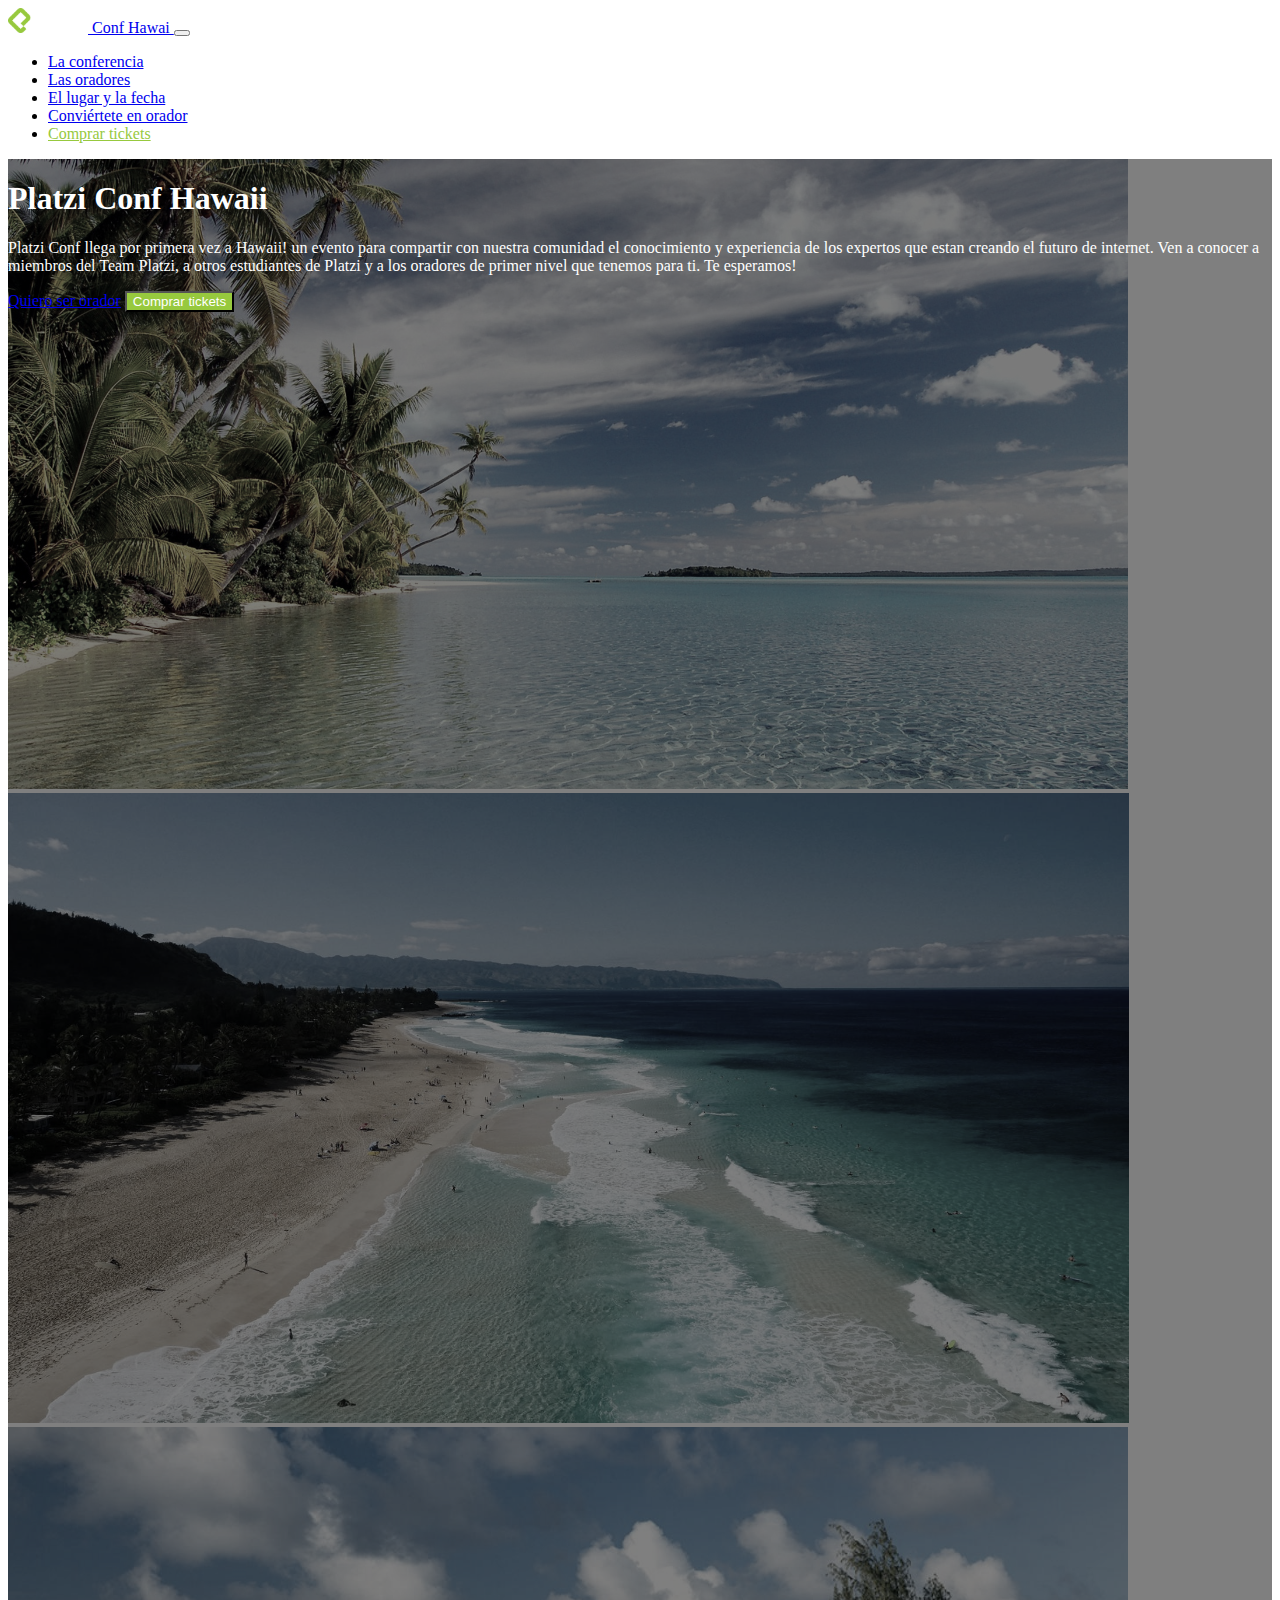
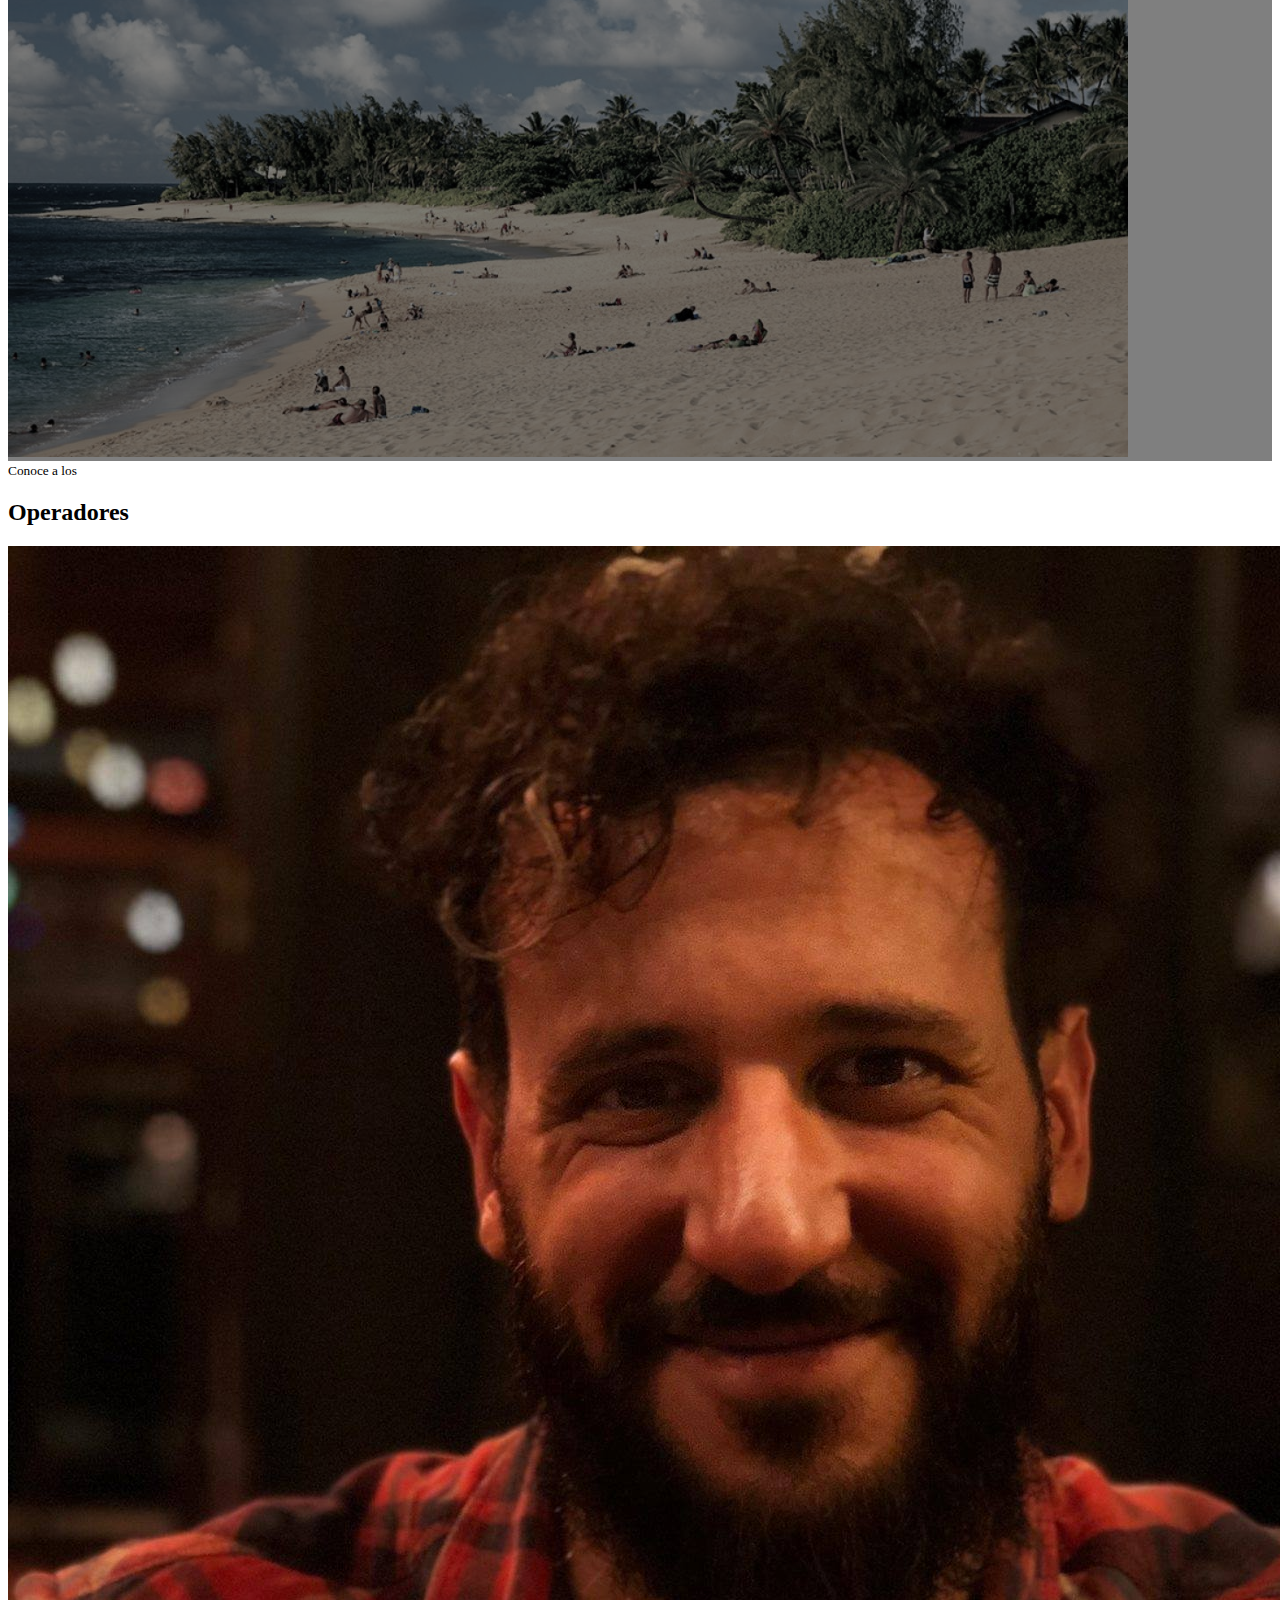
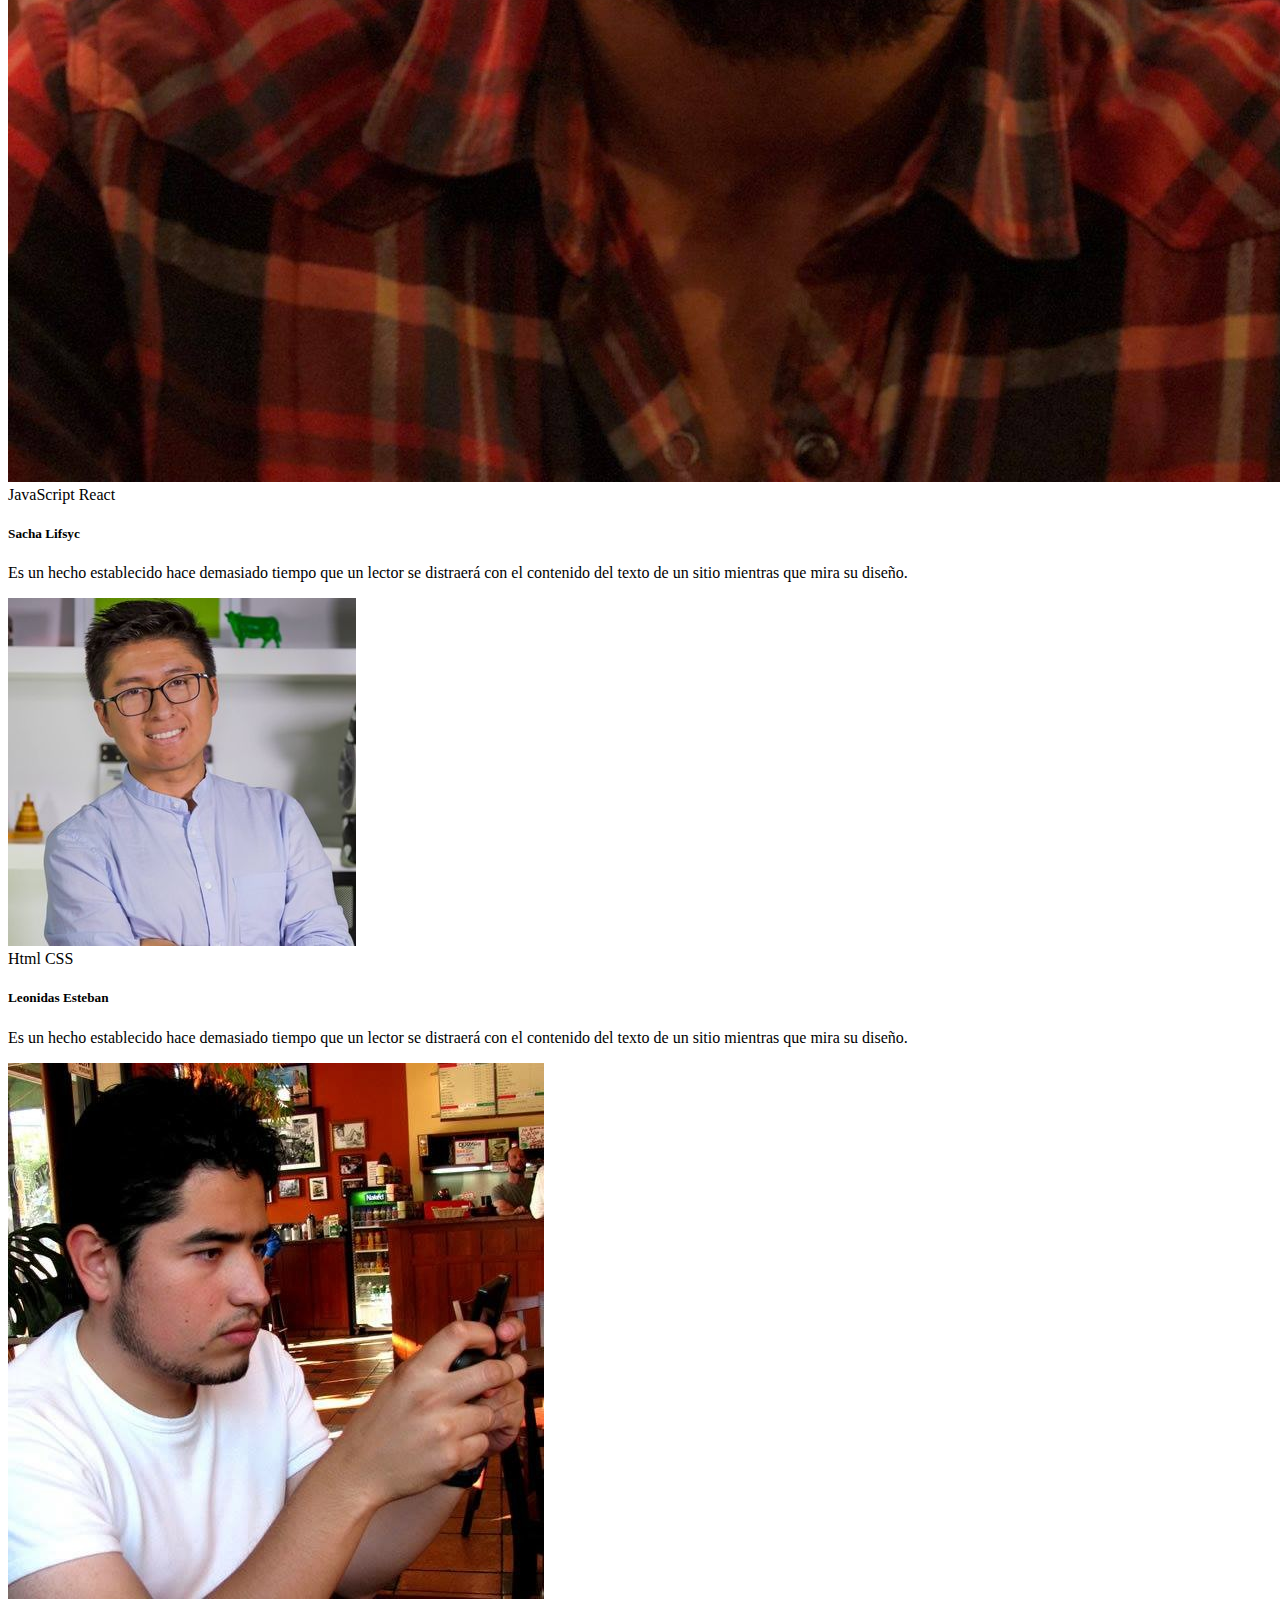
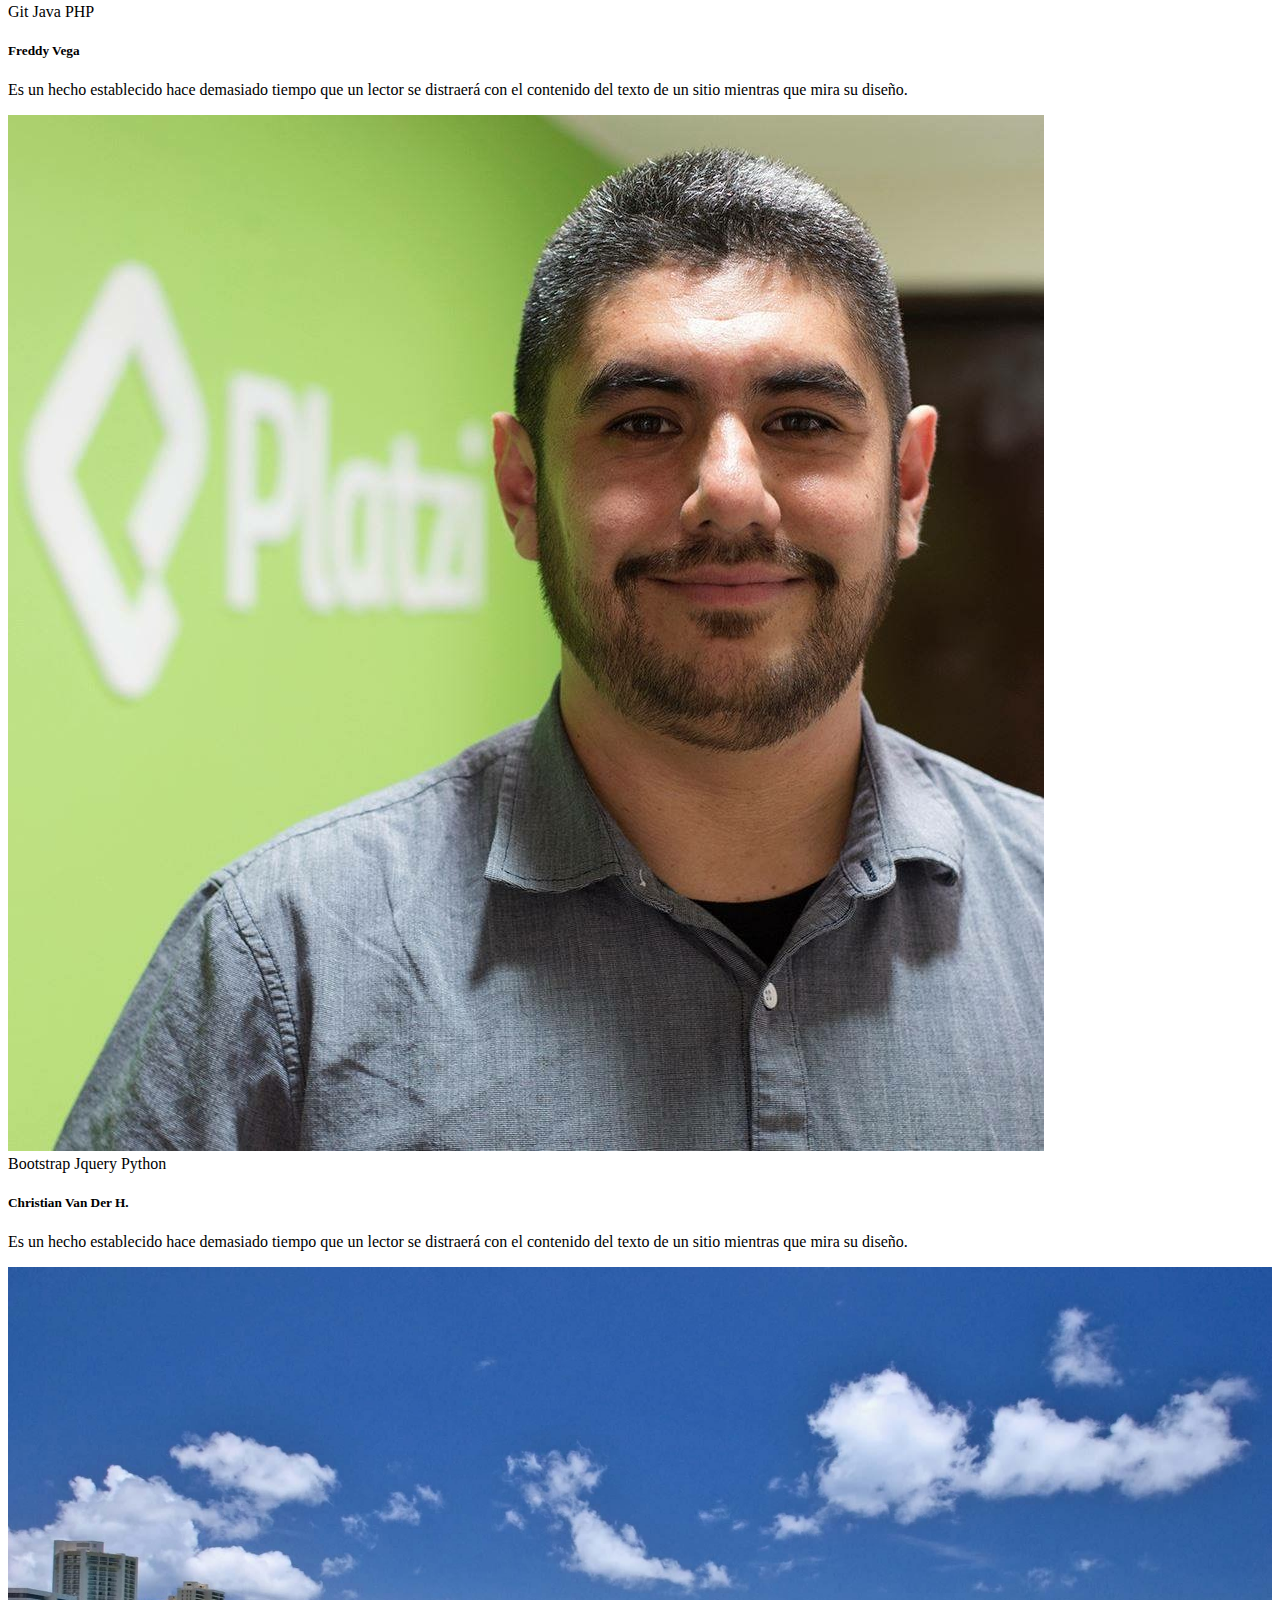
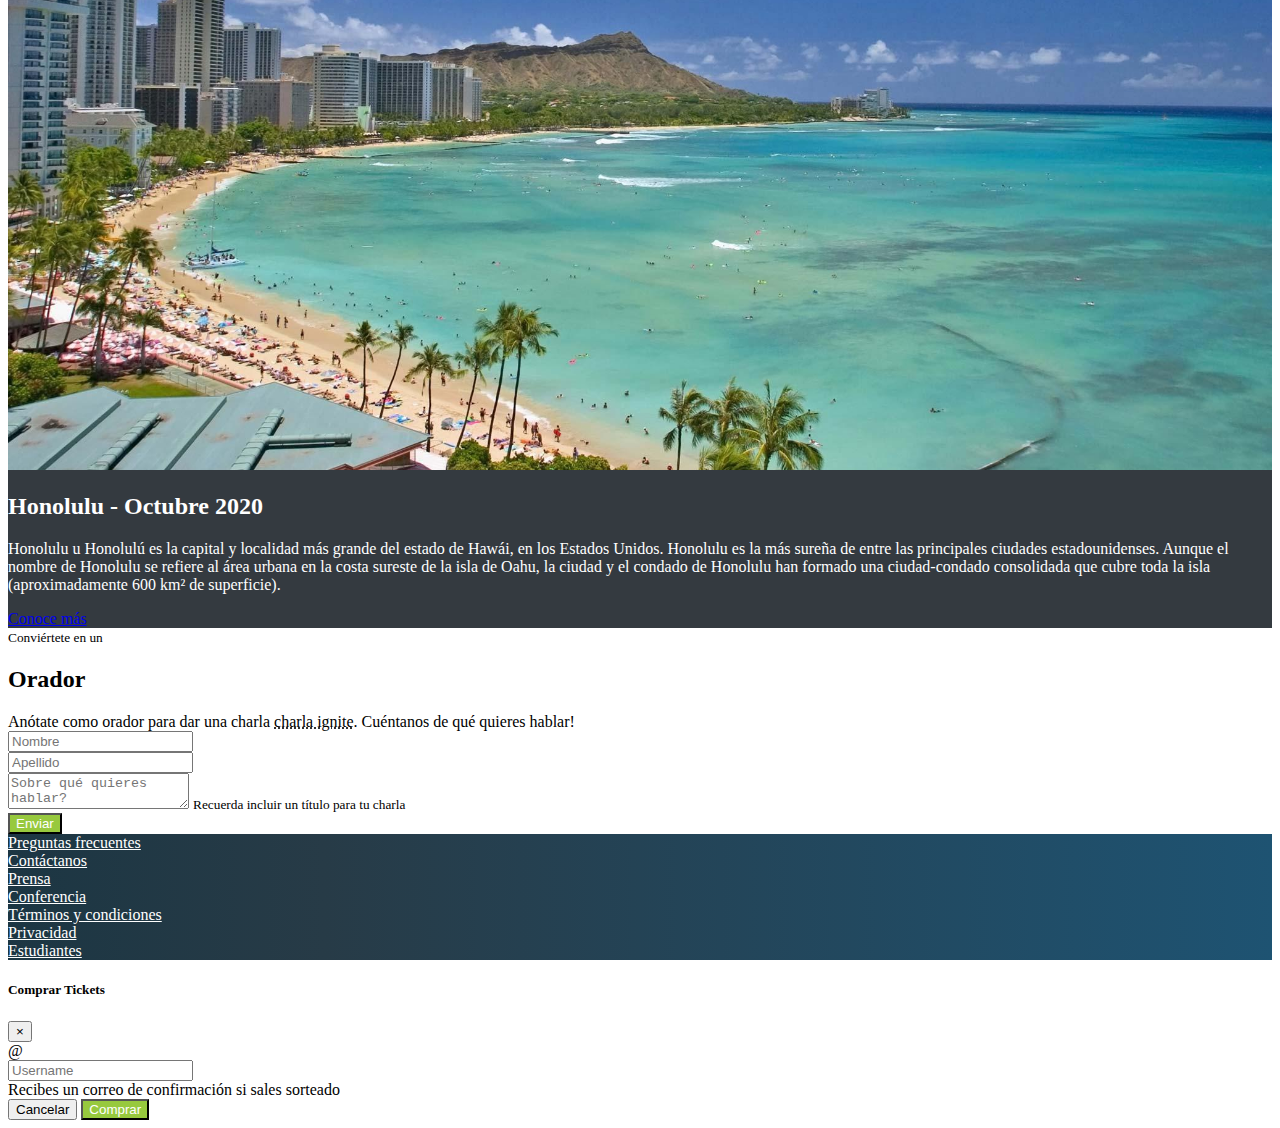
<file: index.html>
<!doctype html>
<html lang="en">
  <head>
    <!-- Required meta tags -->
    <meta charset="utf-8">
    <meta name="viewport" content="width=device-width, initial-scale=1, shrink-to-fit=no">

    <!-- Bootstrap CSS -->
    <link rel="stylesheet" href="https://cdn.jsdelivr.net/npm/bootstrap@4.5.3/dist/css/bootstrap.min.css" integrity="sha384-TX8t27EcRE3e/ihU7zmQxVncDAy5uIKz4rEkgIXeMed4M0jlfIDPvg6uqKI2xXr2" crossorigin="anonymous">
    <link rel="stylesheet" href="index.css">

    <title>PlatziConf Hawai</title>
  </head>
  <body data-spy="scroll" data-target="#navbar" data-offset="57">
    <!--Header -->
    <nav id="header" class="navbar navbar-expand-lg navbar-dark bg-dark sticky-top">
      <div class="container">
        <a class="navbar-brand" href="#">
          <img src="assets/images/platzi-logo.png" alt="Platzi logo">
          Conf Hawai
        </a>
        <button class="navbar-toggler" type="button" data-toggle="collapse" data-target="#navbarSupportedContent" aria-controls="navbarSupportedContent" aria-expanded="false" aria-label="Toggle navigation">
          <span class="navbar-toggler-icon"></span>
        </button>

        <div class="collapse navbar-collapse" id="navbar">
          <ul class="navbar-nav ml-auto">
            <li class="nav-item">
              <a class="nav-link" href="#main">La conferencia</a>
            </li>
            <li class="nav-item">
              <a class="nav-link" href="#speakers">Las oradores</a>
            </li>
            <li class="nav-item">
              <a class="nav-link" href="#place-time">El lugar y la fecha</a>
            </li>
            <li class="nav-item">
              <a class="nav-link" href="#conviertete-en-orador">Conviértete en orador</a>
            </li>
            <li class="nav-item">
              <a class="nav-link text-platzi" href="#" data-toggle="modal" data-target="#modalCompra">Comprar tickets</a>
            </li>
          </ul>
        </div>
      </div>
    </nav>
    <!--/Header -->
    <!--Main -->
    <section id="main">
      <div id="carousel" class="carousel slide" data-ride="carousel" data-pause="false">
        <div class="carousel-inner">
          <div class="carousel-item active">
            <img class="d-block w-100" src="assets/images/hawaii.jpg" alt="Hawaii 1">
          </div>
          <div class="carousel-item">
            <img class="d-block w-100" src="assets/images/hawaii2.jpg" alt="Hawaii 2">
          </div>
          <div class="carousel-item">
            <img class="d-block w-100" src="assets/images/hawaii3.jpeg" alt="Hawaii 3">
          </div>
          <div class="overlay">
            <div class="container">
              <div class="row align-center">
                <div class="col-md-6 offset-md-6 text-center text-md-right">
                  <h1>Platzi Conf Hawaii</h1>
                  <p class="d-none d-md-block">Platzi Conf llega por primera vez a Hawaii! un evento para
                  compartir con nuestra comunidad el conocimiento y experiencia
                  de los expertos que estan creando el futuro de internet.
                  Ven a conocer a miembros del Team Platzi, a otros
                  estudiantes de Platzi y a los oradores de primer nivel
                  que tenemos para ti. Te esperamos!</p>
                  <a href="#" class="btn btn-outline-light">Quiero ser orador</a>
                  <button type="button" class="btn btn-platzi" name="button" data-toggle="modal" data-target="#modalCompra">Comprar tickets</button>
                </div>
              </div>
            </div>
          </div>
        </div>
      </div>
    </section>
    <!--/Main -->
    <!--Speakers -->
    <section id="speakers" class="mt-4">
      <div class="container">
        <div class="row">
          <div class="col text-center text-uppercase">
            <small>Conoce a los</small>
            <h2>Operadores</h2>
          </div>
        </div>
        <div class="row">
          <div class="col-md-6 mb-4 col-sm-12 col-lg-4">
            <div class="card">
              <img class="card-img-top" src="assets/speakers/sacha.jpg" alt="Card image cap">
              <div class="card-body">
                <div class="badges mb-2">
                  <span class="badge badge-warning">JavaScript</span>
                  <span class="badge badge-info">React</span>
                </div>
                <h5 class="card-title">Sacha Lifsyc</h5>
                <p class="card-text">Es un hecho establecido hace demasiado tiempo que un lector se distraerá con el contenido del texto de un sitio mientras que mira su diseño.</p>
              </div>
            </div>
          </div>
          <div class="col-md-6 mb-4 col-sm-12 col-lg-4">
            <div class="card">
              <img class="card-img-top" src="assets/speakers/leonidas2.jpeg" alt="Card image cap">
              <div class="card-body">
                <div class="badges mb-2">
                  <span class="badge badge-success">Html</span>
                  <span class="badge badge-danger">CSS</span>
                </div>
                <h5 class="card-title">Leonidas Esteban</h5>
                <p class="card-text">Es un hecho establecido hace demasiado tiempo que un lector se distraerá con el contenido del texto de un sitio mientras que mira su diseño.</p>
              </div>
            </div>
          </div>
          <div class="col-md-6 mb-4 col-sm-12 col-lg-4">
            <div class="card">
              <img class="card-img-top" src="assets/speakers/freddy.jpeg" alt="Card image cap">
              <div class="card-body">
                <div class="badges mb-2">
                  <span class="badge badge-light">Git</span>
                  <span class="badge badge-info">Java</span>
                  <span class="badge badge-dark">PHP</span>
                </div>
                <h5 class="card-title">Freddy Vega</h5>
                <p class="card-text">Es un hecho establecido hace demasiado tiempo que un lector se distraerá con el contenido del texto de un sitio mientras que mira su diseño.</p>
              </div>
            </div>
          </div>
          <div class="col-md-6 mb-4 col-sm-12 col-lg-4">
            <div class="card">
              <img class="card-img-top" src="assets/speakers/cvander.jpeg" alt="Card image cap">
              <div class="card-body">
                <div class="card-body">
                  <div class="badges mb-2">
                    <span class="badge badge-success">Bootstrap</span>
                    <span class="badge badge-warning">Jquery</span>
                    <span class="badge badge-danger">Python</span>
                  </div>
                <h5 class="card-title">Christian Van Der H.</h5>
                <p class="card-text">Es un hecho establecido hace demasiado tiempo que un lector se distraerá con el contenido del texto de un sitio mientras que mira su diseño.</p>
              </div>
            </div>
          </div>
        </div>
      </div>
    </section>
   <!--/Speakers -->
   <!--Lugar y fecha -->
      <section id="place-time">
        <div class="container-fluid">
          <div class="row">
            <div class="col-12 col-lg-6 pl-0 pr-0">
              <img src="assets/images/honolulu.jpg" alt="Honolulu" />
            </div>
            <div class="col-12 col-lg-6 pt-2 pb-4">
                <h2>Honolulu - Octubre 2020</h2>
                <p>Honolulu u Honolulú es la capital y localidad más grande del estado de Hawái, en los Estados Unidos.​ Honolulu es la más sureña de entre las principales ciudades estadounidenses. Aunque el nombre de Honolulu se refiere al área urbana en la costa sureste de la isla de Oahu, la ciudad y el condado de Honolulu han formado una ciudad-condado consolidada que cubre toda la isla (aproximadamente 600 km² de superficie).</p>
                <a class="btn btn-outline-light" href="https://es.wikipedia.org/wiki/Honolulu">Conoce más</a>
            </div>
          </div>
        </div>
      </section>
   <!--/Lugar y fecha -->
    <!--Conviértete en orador -->
    <section id="conviertete-en-orador" class="pt-2 pb-2">
      <div class="container">
        <div class="row">
          <div class="col text-uppercase text-center">
            <small>Conviértete en un</small>
            <h2>Orador</h2>
          </div>
        </div>
        <div class="row">
          <div class="col text-center">
            Anótate como orador para dar una charla <abbr data-toggle="tooltip" title="Charlas de 5 minutos" >charla ignite</abbr>.
            Cuéntanos de qué quieres hablar!
          </div>
        </div>
        <div class="row">
            <div class="col col-md-10 offset-md-1 col-lg-8 offset-lg-2 pt-2">
              <form>
                <div class="form-row">
                  <div class="form-group col-12 col-md-6">
                    <input type="text" class="form-control" placeholder="Nombre">
                  </div>
                  <div class="form-group col-12 col-md-6">
                    <input type="text" class="form-control" placeholder="Apellido">
                  </div>
                </div>
                <div class="form-row">
                  <div class="form-group col">
                    <textarea name="text" class="form-control form-control-lg"  placeholder="Sobre qué quieres hablar?"></textarea>
                    <small class="form-text text-muted">
                      Recuerda incluir un título para tu charla
                   </small>
                  </div>
                </div>
                <div class="form-row">
                  <div class="col">
                    <button type="button" class="btn btn-platzi btn-block">Enviar</button>
                  </div>
                </div>
              </form>
            </div>
        </div>
      </div>
    </section>
    <!--/Conviértete en orador-->
    <!--Footer -->
    <footer id="footer" class="pb-4 pt-4">
      <div class="container">
        <div class="row text-center">
          <div class="col-12 col-lg">
            <a href="#">Preguntas frecuentes</a>
          </div>
          <div class="col-12 col-lg">
            <a href="#">Contáctanos</a>
          </div>
          <div class="col-12 col-lg">
            <a href="#">Prensa</a>
          </div>
          <div class="col-12 col-lg">
            <a href="#">Conferencia</a>
          </div>
          <div class="col-12 col-lg">
            <a href="#">Términos y condiciones</a>
          </div>
          <div class="col-12 col-lg">
            <a href="#">Privacidad</a>
          </div>
          <div class="col-12 col-lg">
            <a href="#">Estudiantes</a>
          </div>
        </div>
      </div>
    </footer>
    <!--/Footer -->
    <!-- Modal -->
    <div class="modal fade" id="modalCompra" tabindex="-1" aria-labelledby="exampleModalLabel" aria-hidden="true">
      <div class="modal-dialog modal-dialog-centered" role="document">
        <div class="modal-content">
          <div class="modal-header">
            <h5 class="modal-title" id="exampleModalLabel">Comprar Tickets</h5>
            <button type="button" class="close" data-dismiss="modal" aria-label="Close">
              <span aria-hidden="true">&times;</span>
            </button>
          </div>
          <div class="modal-body">
            <form class="" action="" method="post">
              <div class="form-row">
                <div class="form-group col">
                  <div class="input-group mb-3">
                    <div class="input-group-prepend">
                      <span class="input-group-text" id="basic-addon1">@</span>
                    </div>
                    <input type="text" class="form-control" placeholder="Username" aria-label="Username" aria-describedby="basic-addon1">
                  </div>
                </div>
              </div>
            </form>
            <div class="alert alert-warning" role="alert">
              Recibes un correo de confirmación si sales sorteado
            </div>
          </div>
          <div class="modal-footer">
            <button type="button" class="btn btn-secondary" data-dismiss="modal">Cancelar</button>
            <button type="button" class="btn btn-platzi">Comprar</button>
          </div>
        </div>
      </div>
    </div>
    <!-- /Modal -->


    <!-- Optional JavaScript; choose one of the two! -->

    <!-- Option 1: jQuery and Bootstrap Bundle (includes Popper)-->
    <script src="https://code.jquery.com/jquery-3.5.1.slim.min.js" integrity="sha384-DfXdz2htPH0lsSSs5nCTpuj/zy4C+OGpamoFVy38MVBnE+IbbVYUew+OrCXaRkfj" crossorigin="anonymous"></script>
    <script src="https://cdn.jsdelivr.net/npm/bootstrap@4.5.3/dist/js/bootstrap.bundle.min.js" integrity="sha384-ho+j7jyWK8fNQe+A12Hb8AhRq26LrZ/JpcUGGOn+Y7RsweNrtN/tE3MoK7ZeZDyx" crossorigin="anonymous"></script>
        <script src="index.js"></script>

    <!-- Option 2: jQuery, Popper.js, and Bootstrap JS
    <script src="https://code.jquery.com/jquery-3.5.1.slim.min.js" integrity="sha384-DfXdz2htPH0lsSSs5nCTpuj/zy4C+OGpamoFVy38MVBnE+IbbVYUew+OrCXaRkfj" crossorigin="anonymous"></script>
    <script src="https://cdn.jsdelivr.net/npm/popper.js@1.16.1/dist/umd/popper.min.js" integrity="sha384-9/reFTGAW83EW2RDu2S0VKaIzap3H66lZH81PoYlFhbGU+6BZp6G7niu735Sk7lN" crossorigin="anonymous"></script>
    <script src="https://cdn.jsdelivr.net/npm/bootstrap@4.5.3/dist/js/bootstrap.min.js" integrity="sha384-w1Q4orYjBQndcko6MimVbzY0tgp4pWB4lZ7lr30WKz0vr/aWKhXdBNmNb5D92v7s" crossorigin="anonymous"></script>
    -->
  </body>
</html>
</file>
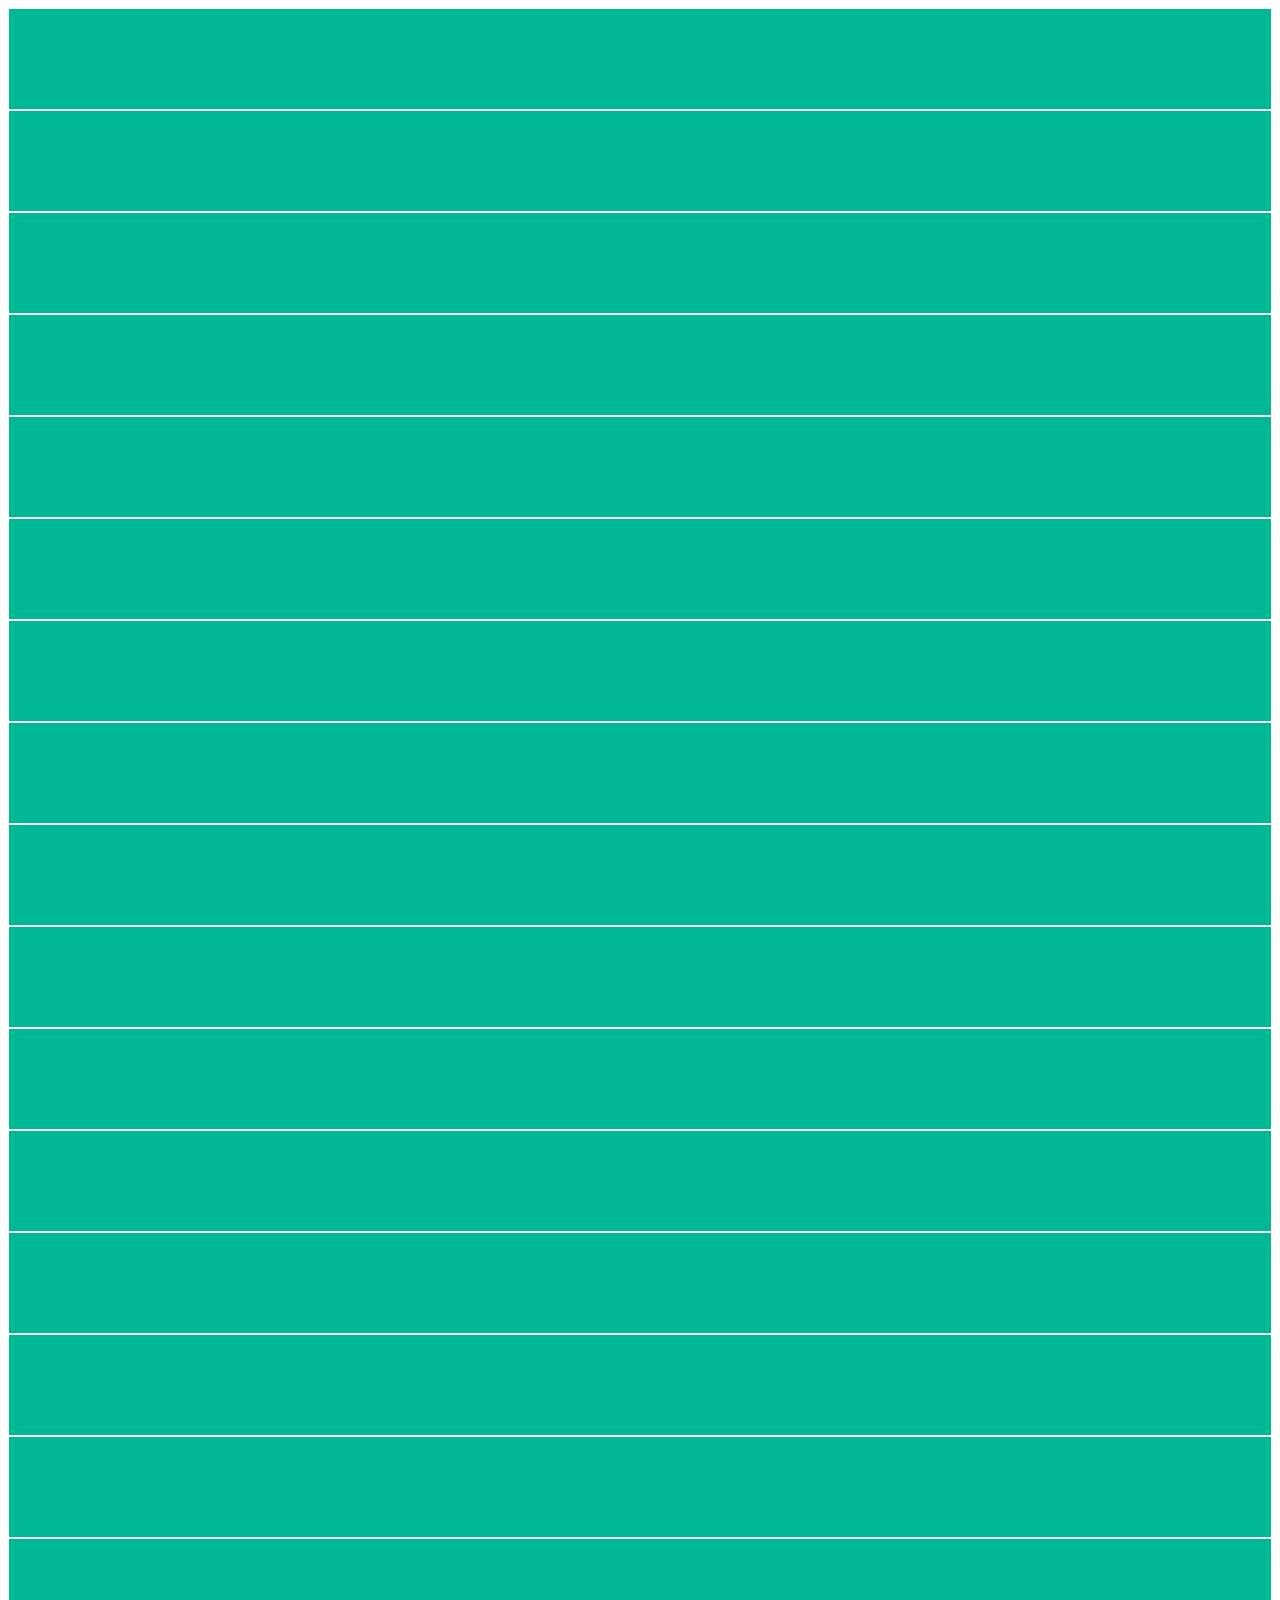
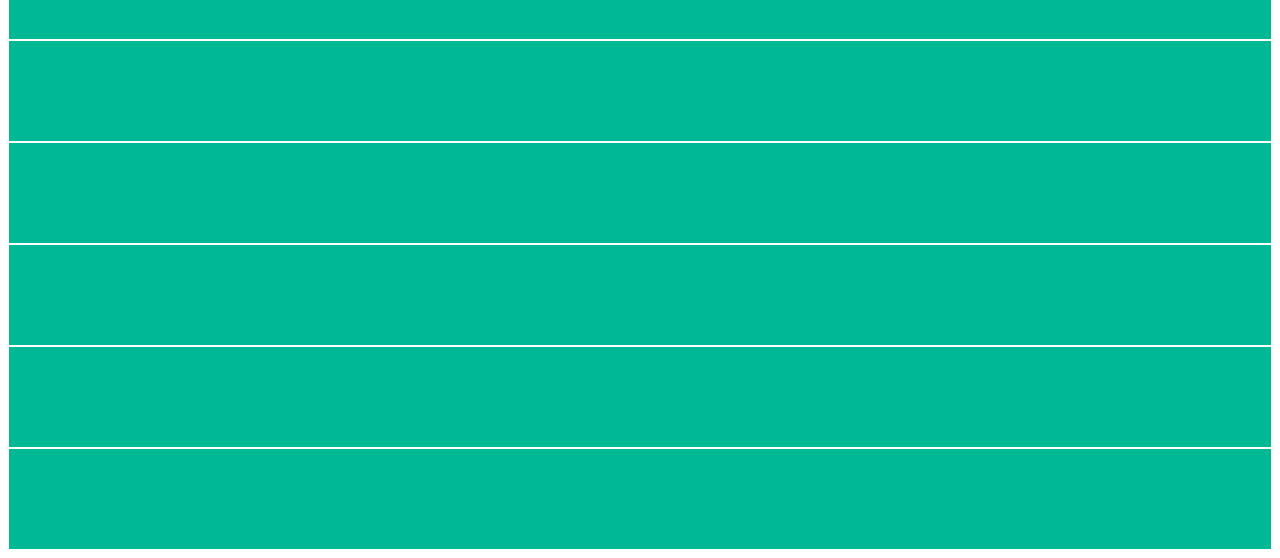
<file: desafio-1.html>
<!doctype html>
<html lang="en">
  <head>
    <!-- Required meta tags -->
    <meta charset="utf-8">
    <meta name="viewport" content="width=device-width, initial-scale=1, shrink-to-fit=no">

    <!-- Bootstrap CSS -->
    <link rel="stylesheet" href="https://cdn.jsdelivr.net/npm/bootstrap@4.5.3/dist/css/bootstrap.min.css" integrity="sha384-TX8t27EcRE3e/ihU7zmQxVncDAy5uIKz4rEkgIXeMed4M0jlfIDPvg6uqKI2xXr2" crossorigin="anonymous">
    <style>
      .col {
        border: 1px solid white;
        height: 100px;
      }
    </style>
    <title>Hello, world!</title>
  </head>
  <body>
    <div class="container" style="background: #00b894;">
      <div class="row">
        <div class="col">&nbsp;</div>
        <div class="col">&nbsp;</div>
        <div class="col">&nbsp;</div>
      </div>
      <div class="row">
        <div class="col">&nbsp;</div><div class="col">&nbsp;</div><div class="col">&nbsp;</div>
        <div class="col">&nbsp;</div><div class="col">&nbsp;</div><div class="col">&nbsp;</div>
        <div class="col">&nbsp;</div><div class="col">&nbsp;</div><div class="col">&nbsp;</div>
        <div class="col">&nbsp;</div>
      </div>
      <div class="row">
        <div class="col">&nbsp;</div><div class="col">&nbsp;</div>
      </div>
      <div class="row">
        <div class="col">&nbsp;</div><div class="col">&nbsp;</div><div class="col">&nbsp;</div>
        <div class="col">&nbsp;</div><div class="col">&nbsp;</div>
      </div>
      <div class="row">
        <div class="col">&nbsp;</div>
      </div>
    </div>


    <!-- Optional JavaScript; choose one of the two! -->

    <!-- Option 1: jQuery and Bootstrap Bundle (includes Popper) -->
    <script src="https://code.jquery.com/jquery-3.5.1.slim.min.js" integrity="sha384-DfXdz2htPH0lsSSs5nCTpuj/zy4C+OGpamoFVy38MVBnE+IbbVYUew+OrCXaRkfj" crossorigin="anonymous"></script>
    <script src="https://cdn.jsdelivr.net/npm/bootstrap@4.5.3/dist/js/bootstrap.bundle.min.js" integrity="sha384-ho+j7jyWK8fNQe+A12Hb8AhRq26LrZ/JpcUGGOn+Y7RsweNrtN/tE3MoK7ZeZDyx" crossorigin="anonymous"></script>

    <!-- Option 2: jQuery, Popper.js, and Bootstrap JS
    <script src="https://code.jquery.com/jquery-3.5.1.slim.min.js" integrity="sha384-DfXdz2htPH0lsSSs5nCTpuj/zy4C+OGpamoFVy38MVBnE+IbbVYUew+OrCXaRkfj" crossorigin="anonymous"></script>
    <script src="https://cdn.jsdelivr.net/npm/popper.js@1.16.1/dist/umd/popper.min.js" integrity="sha384-9/reFTGAW83EW2RDu2S0VKaIzap3H66lZH81PoYlFhbGU+6BZp6G7niu735Sk7lN" crossorigin="anonymous"></script>
    <script src="https://cdn.jsdelivr.net/npm/bootstrap@4.5.3/dist/js/bootstrap.min.js" integrity="sha384-w1Q4orYjBQndcko6MimVbzY0tgp4pWB4lZ7lr30WKz0vr/aWKhXdBNmNb5D92v7s" crossorigin="anonymous"></script>
    -->
  </body>
</html>
</file>
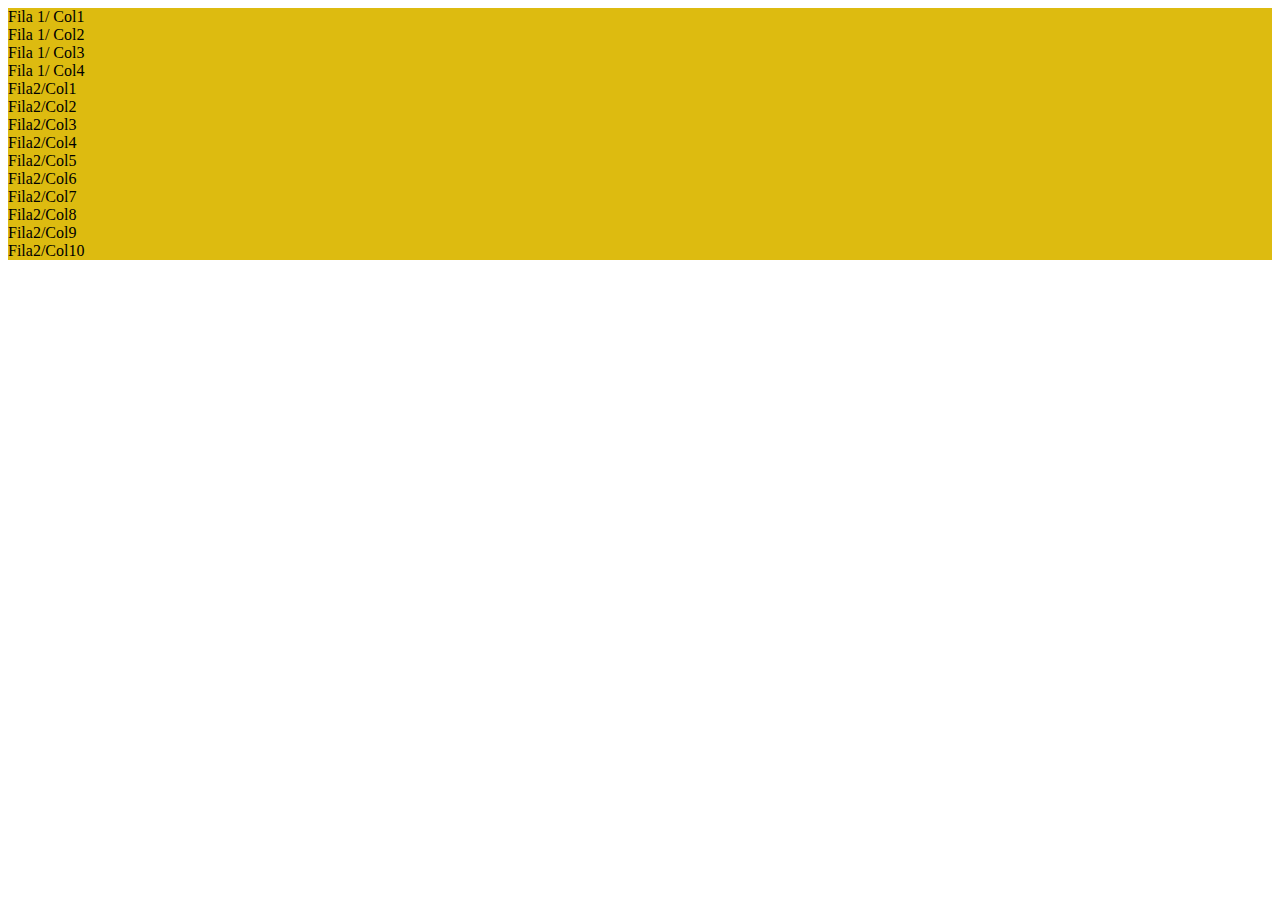
<file: desafio-2.html>
<!doctype html>
<html lang="en">
  <head>
    <!-- Required meta tags -->
    <meta charset="utf-8">
    <meta name="viewport" content="width=device-width, initial-scale=1, shrink-to-fit=no">

    <!-- Bootstrap CSS -->
    <link rel="stylesheet" href="https://cdn.jsdelivr.net/npm/bootstrap@4.5.3/dist/css/bootstrap.min.css" integrity="sha384-TX8t27EcRE3e/ihU7zmQxVncDAy5uIKz4rEkgIXeMed4M0jlfIDPvg6uqKI2xXr2" crossorigin="anonymous">
    <style>
      .col {
        border: 1px solid white;
      }
    </style>
    <title>Hello, world!</title>
  </head>
  <body>
    <div class="container" style="background: #DDbb10;">
      <div class="row">
        <div class="col-12 col-sm-9 col-md-6 col-lg-3">
          Fila 1/ Col1
        </div>
        <div class="col-12 col-sm-9 col-md-6 col-lg-3">
          Fila 1/ Col2
        </div>
        <div class="col-12 col-sm-9 col-md-6 col-lg-3">
          Fila 1/ Col3
        </div>
        <div class="col-12 col-sm-9 col-md-6 col-lg-3">
          Fila 1/ Col4
        </div>
      </div>
      <div class="row">
        <div class="col-6 col-md-3 col-lg">Fila2/Col1</div><div class="col-6 col-md-3 col-lg">Fila2/Col2</div><div class="col-6 col-md-3 col-lg">Fila2/Col3</div>
        <div class="col-6 col-md-3 col-lg">Fila2/Col4</div><div class="col-6 col-md-3 col-lg">Fila2/Col5</div><div class="col-6 col-md-3 col-lg">Fila2/Col6</div>
        <div class="col-6 col-md-3 col-lg">Fila2/Col7</div><div class="col-6 col-md-3 col-lg">Fila2/Col8</div><div class="col-6 col-md-3 col-lg">Fila2/Col9</div>
        <div class="col-6 col-md-3 col-lg">Fila2/Col10</div>
      </div>
    </div>


    <!-- Optional JavaScript; choose one of the two! -->

    <!-- Option 1: jQuery and Bootstrap Bundle (includes Popper) -->
    <script src="https://code.jquery.com/jquery-3.5.1.slim.min.js" integrity="sha384-DfXdz2htPH0lsSSs5nCTpuj/zy4C+OGpamoFVy38MVBnE+IbbVYUew+OrCXaRkfj" crossorigin="anonymous"></script>
    <script src="https://cdn.jsdelivr.net/npm/bootstrap@4.5.3/dist/js/bootstrap.bundle.min.js" integrity="sha384-ho+j7jyWK8fNQe+A12Hb8AhRq26LrZ/JpcUGGOn+Y7RsweNrtN/tE3MoK7ZeZDyx" crossorigin="anonymous"></script>

    <!-- Option 2: jQuery, Popper.js, and Bootstrap JS
    <script src="https://code.jquery.com/jquery-3.5.1.slim.min.js" integrity="sha384-DfXdz2htPH0lsSSs5nCTpuj/zy4C+OGpamoFVy38MVBnE+IbbVYUew+OrCXaRkfj" crossorigin="anonymous"></script>
    <script src="https://cdn.jsdelivr.net/npm/popper.js@1.16.1/dist/umd/popper.min.js" integrity="sha384-9/reFTGAW83EW2RDu2S0VKaIzap3H66lZH81PoYlFhbGU+6BZp6G7niu735Sk7lN" crossorigin="anonymous"></script>
    <script src="https://cdn.jsdelivr.net/npm/bootstrap@4.5.3/dist/js/bootstrap.min.js" integrity="sha384-w1Q4orYjBQndcko6MimVbzY0tgp4pWB4lZ7lr30WKz0vr/aWKhXdBNmNb5D92v7s" crossorigin="anonymous"></script>
    -->
  </body>
</html>
</file>
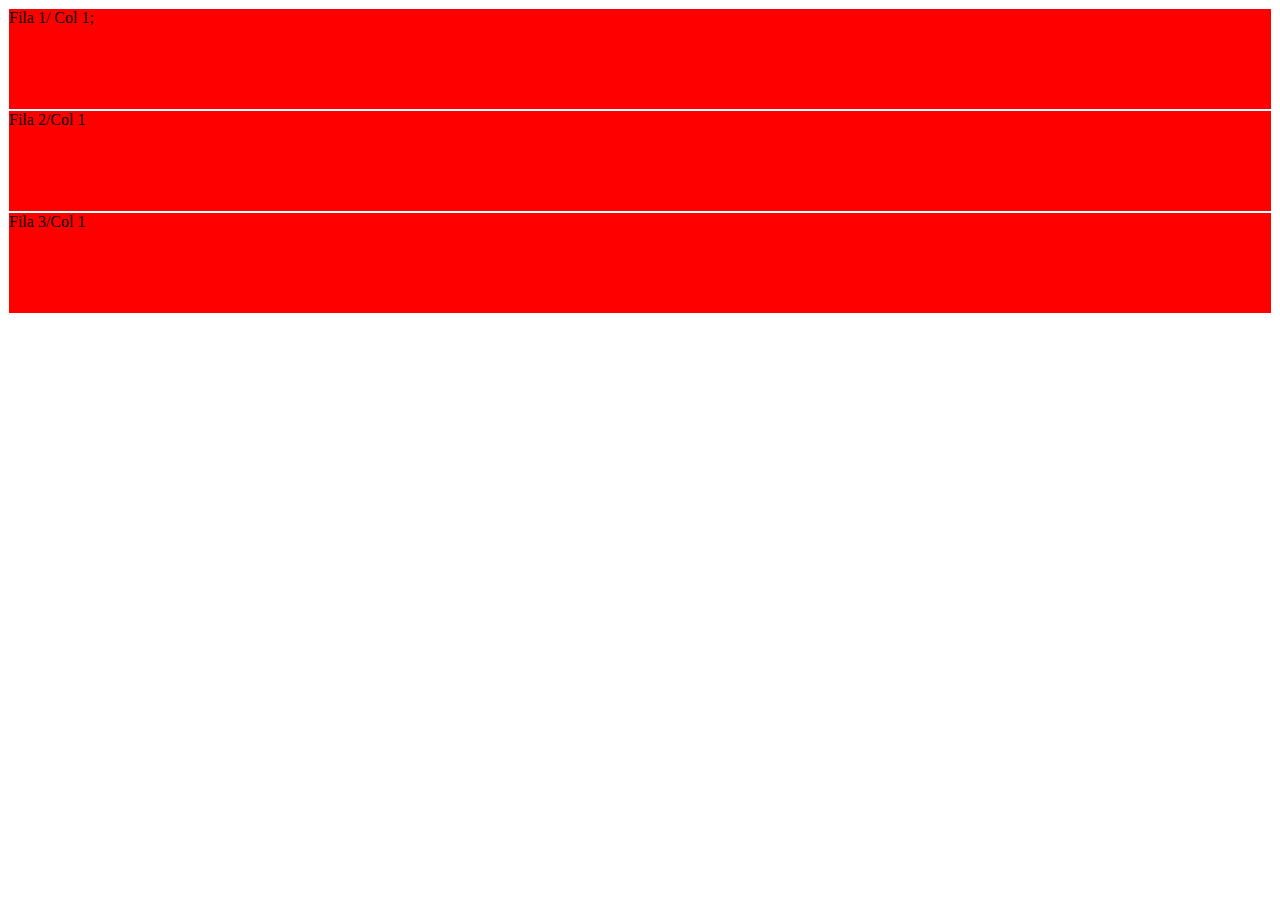
<file: desafio-3.html>
<!doctype html>
<html lang="en">
  <head>
    <!-- Required meta tags -->
    <meta charset="utf-8">
    <meta name="viewport" content="width=device-width, initial-scale=1, shrink-to-fit=no">

    <!-- Bootstrap CSS -->
    <link rel="stylesheet" href="https://cdn.jsdelivr.net/npm/bootstrap@4.5.3/dist/css/bootstrap.min.css" integrity="sha384-TX8t27EcRE3e/ihU7zmQxVncDAy5uIKz4rEkgIXeMed4M0jlfIDPvg6uqKI2xXr2" crossorigin="anonymous">
    <style>
      div[class^="col-"] {
        border: 1px solid white;
        height: 100px;
      }
    </style>
    <title>Reto 3</title>
  </head>
  <body>
    <div class="container" style="background: #00b894;">
      <div class="row">
        <div  class = "col-12 col-md-6 offset-md-6" style="background: #FF0000;">Fila 1/ Col 1;</div>
      </div>
      <div class="row">
        <div class="col-8 col-md-8 offset-md-2" style="background: #FF0000;">Fila 2/Col 1</div>
      </div>
      <div class="row">
        <div class="col-3 offset-9 col-md-3 offset-md-0" style="background: #FF0000;">Fila 3/Col 1</div>
      </div>
    </div>


    <!-- Optional JavaScript; choose one of the two! -->

    <!-- Option 1: jQuery and Bootstrap Bundle (includes Popper) -->
    <script src="https://code.jquery.com/jquery-3.5.1.slim.min.js" integrity="sha384-DfXdz2htPH0lsSSs5nCTpuj/zy4C+OGpamoFVy38MVBnE+IbbVYUew+OrCXaRkfj" crossorigin="anonymous"></script>
    <script src="https://cdn.jsdelivr.net/npm/bootstrap@4.5.3/dist/js/bootstrap.bundle.min.js" integrity="sha384-ho+j7jyWK8fNQe+A12Hb8AhRq26LrZ/JpcUGGOn+Y7RsweNrtN/tE3MoK7ZeZDyx" crossorigin="anonymous"></script>

    <!-- Option 2: jQuery, Popper.js, and Bootstrap JS
    <script src="https://code.jquery.com/jquery-3.5.1.slim.min.js" integrity="sha384-DfXdz2htPH0lsSSs5nCTpuj/zy4C+OGpamoFVy38MVBnE+IbbVYUew+OrCXaRkfj" crossorigin="anonymous"></script>
    <script src="https://cdn.jsdelivr.net/npm/popper.js@1.16.1/dist/umd/popper.min.js" integrity="sha384-9/reFTGAW83EW2RDu2S0VKaIzap3H66lZH81PoYlFhbGU+6BZp6G7niu735Sk7lN" crossorigin="anonymous"></script>
    <script src="https://cdn.jsdelivr.net/npm/bootstrap@4.5.3/dist/js/bootstrap.min.js" integrity="sha384-w1Q4orYjBQndcko6MimVbzY0tgp4pWB4lZ7lr30WKz0vr/aWKhXdBNmNb5D92v7s" crossorigin="anonymous"></script>
    -->
  </body>
</html>
</file>
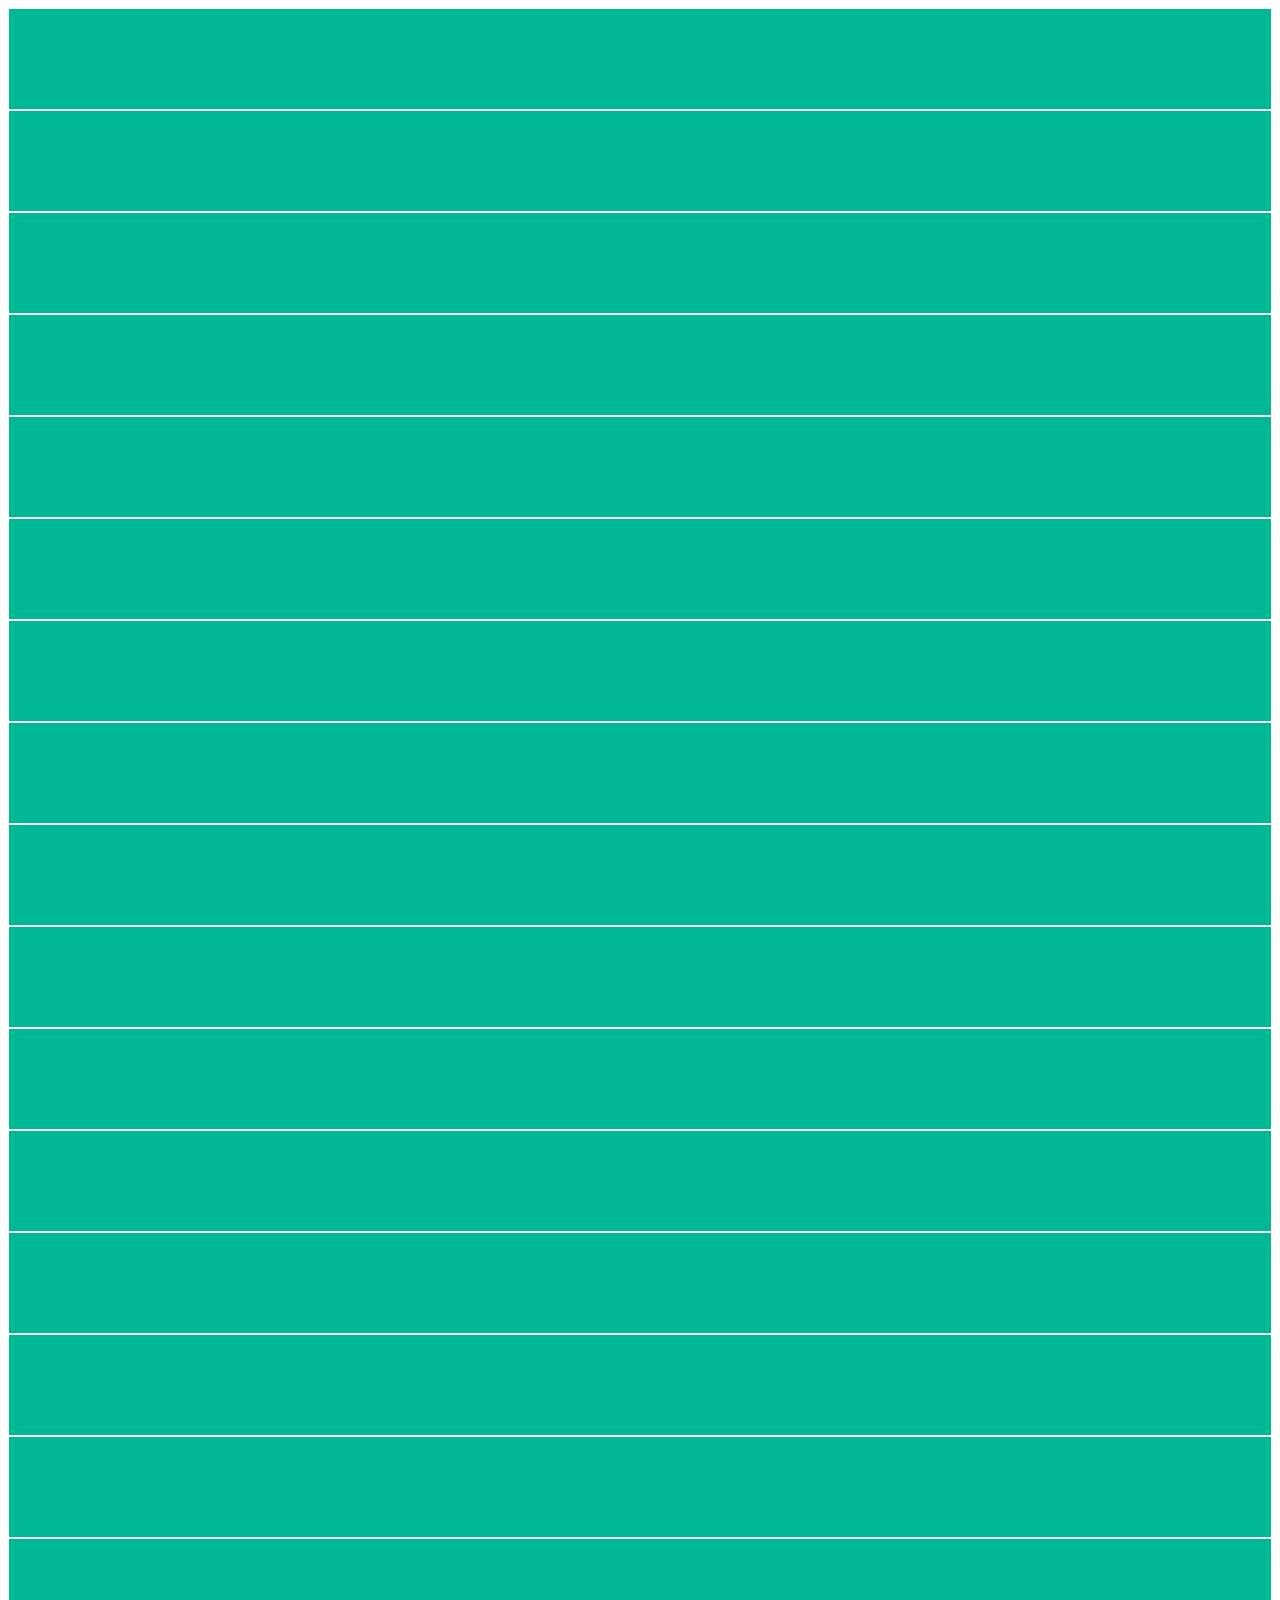
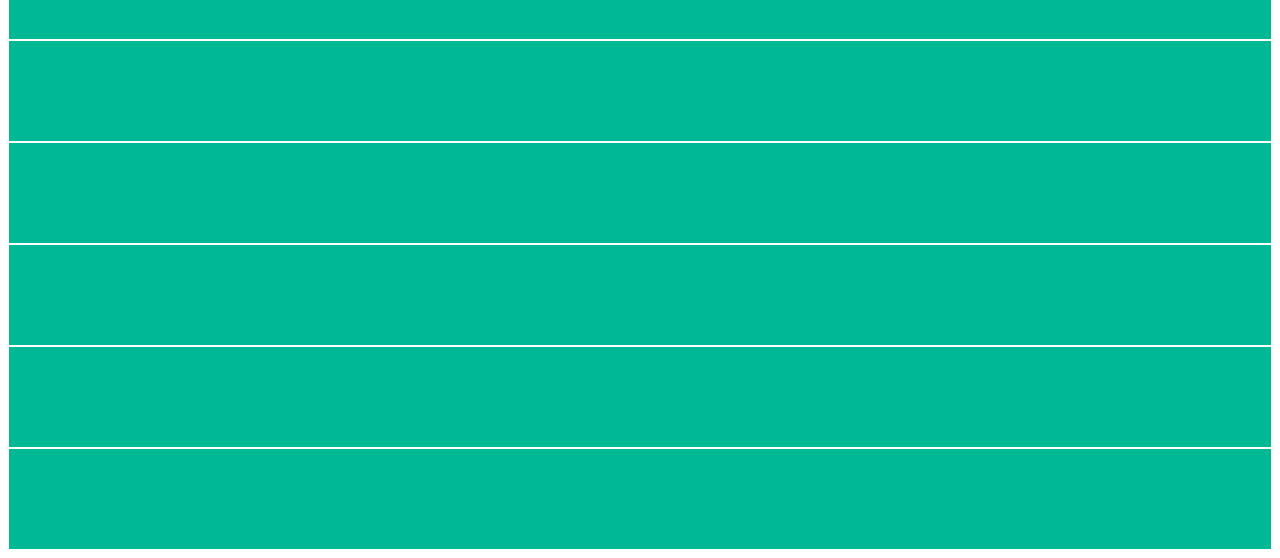
<file: bootstrap-master/reto1.html>
<!doctype html>
<html lang="en">
  <head>
    <!-- Required meta tags -->
    <meta charset="utf-8">
    <meta name="viewport" content="width=device-width, initial-scale=1, shrink-to-fit=no">

    <!-- Bootstrap CSS -->
    <link rel="stylesheet" href="https://stackpath.bootstrapcdn.com/bootstrap/4.1.3/css/bootstrap.min.css" integrity="sha384-MCw98/SFnGE8fJT3GXwEOngsV7Zt27NXFoaoApmYm81iuXoPkFOJwJ8ERdknLPMO" crossorigin="anonymous">
    <style>
      .col {
        background: #00b894;
        height: 100px;
        border: 1px solid white;
      }
    </style>
    <title>Reto 1</title>
  </head>
  <body>
    <div class="container mt-3">
      <div class="row">
        <div class="col">
        </div>
        <div class="col">
        </div>
        <div class="col">
        </div>
      </div>
      <div class="row">
        <div class="col">
        </div>
        <div class="col">
        </div>
        <div class="col">
        </div>
        <div class="col">
        </div>
        <div class="col">
        </div>
        <div class="col">
        </div>
        <div class="col">
        </div>
        <div class="col">
        </div>
        <div class="col">
        </div>
        <div class="col">
        </div>
      </div>
      <div class="row">
        <div class="col">
        </div>
        <div class="col">
        </div>
      </div>
      <div class="row">
        <div class="col">
        </div>
        <div class="col">
        </div>
        <div class="col">
        </div>
        <div class="col">
        </div>
        <div class="col">
        </div>
      </div>
      <div class="row">
        <div class="col">
        </div>
      </div>
    </div>

    <!-- Optional JavaScript -->
    <!-- jQuery first, then Popper.js, then Bootstrap JS -->
    <script src="https://code.jquery.com/jquery-3.3.1.slim.min.js" integrity="sha384-q8i/X+965DzO0rT7abK41JStQIAqVgRVzpbzo5smXKp4YfRvH+8abtTE1Pi6jizo" crossorigin="anonymous"></script>
    <script src="https://cdnjs.cloudflare.com/ajax/libs/popper.js/1.14.3/umd/popper.min.js" integrity="sha384-ZMP7rVo3mIykV+2+9J3UJ46jBk0WLaUAdn689aCwoqbBJiSnjAK/l8WvCWPIPm49" crossorigin="anonymous"></script>
    <script src="https://stackpath.bootstrapcdn.com/bootstrap/4.1.3/js/bootstrap.min.js" integrity="sha384-ChfqqxuZUCnJSK3+MXmPNIyE6ZbWh2IMqE241rYiqJxyMiZ6OW/JmZQ5stwEULTy" crossorigin="anonymous"></script>
  </body>
</html>
</file>
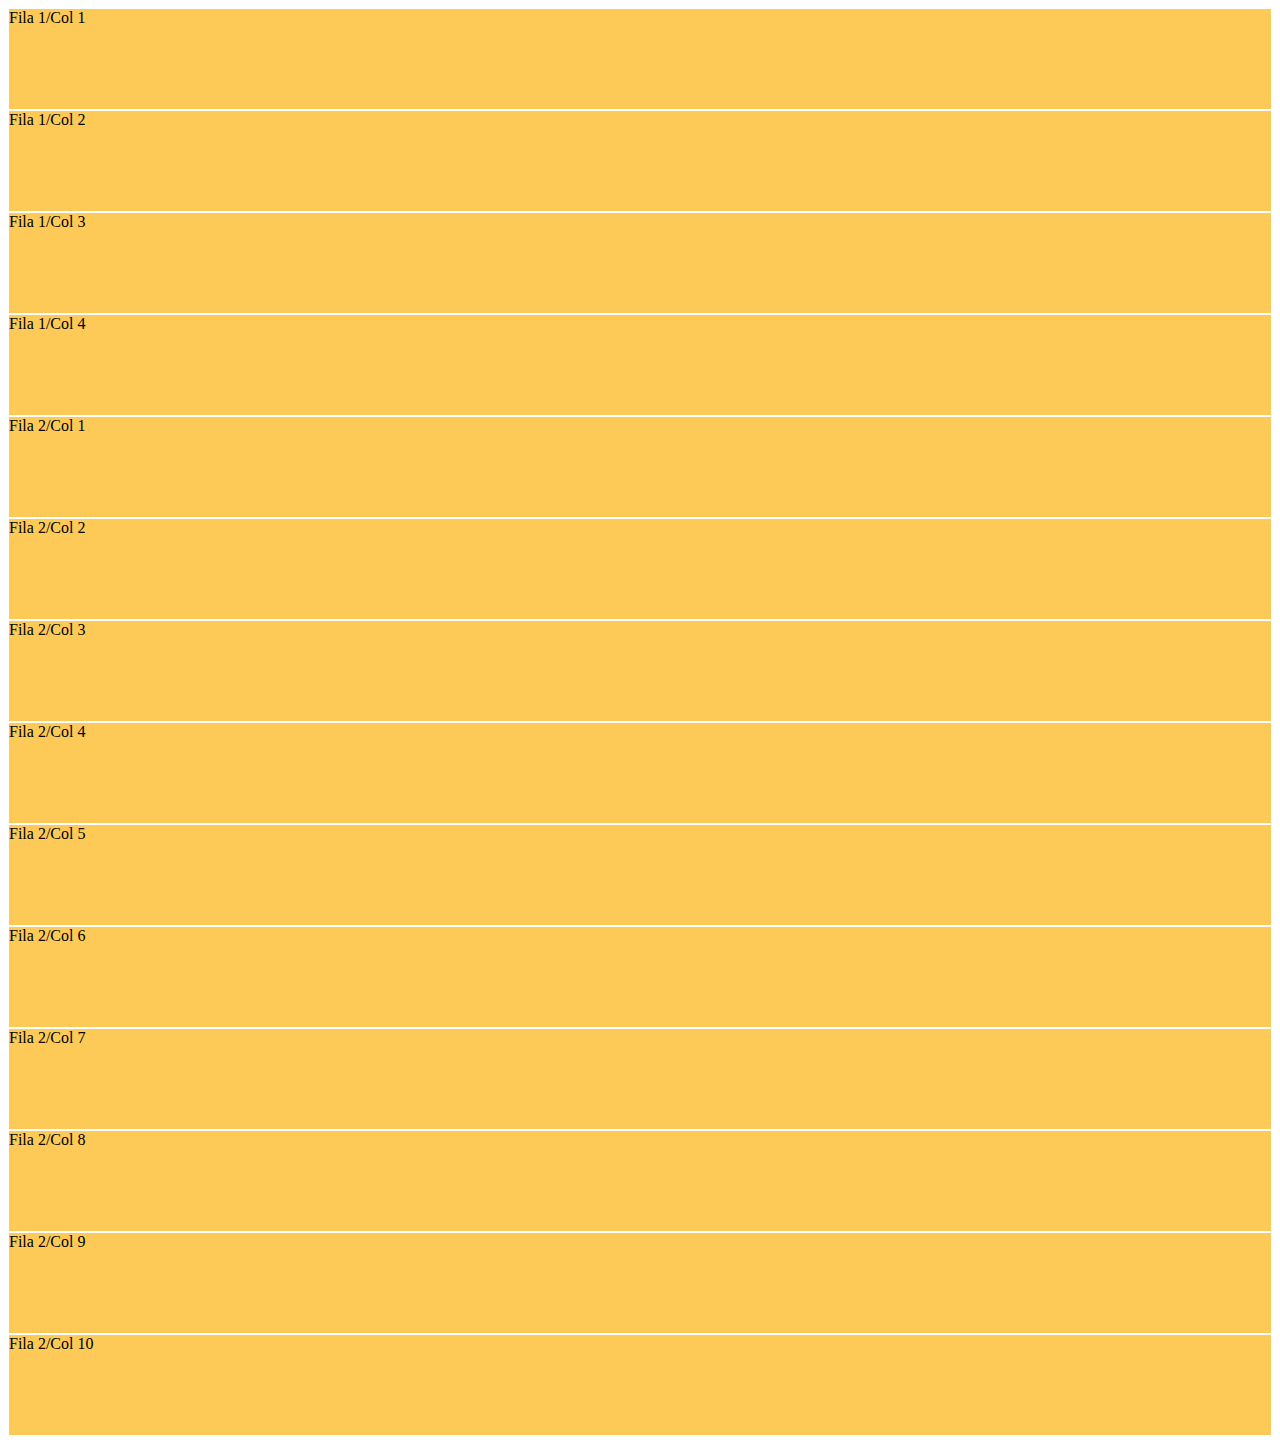
<file: bootstrap-master/reto2.html>
<!doctype html>
<html lang="en">
  <head>
    <!-- Required meta tags -->
    <meta charset="utf-8">
    <meta name="viewport" content="width=device-width, initial-scale=1, shrink-to-fit=no">

    <!-- Bootstrap CSS -->
    <link rel="stylesheet" href="https://stackpath.bootstrapcdn.com/bootstrap/4.1.3/css/bootstrap.min.css" integrity="sha384-MCw98/SFnGE8fJT3GXwEOngsV7Zt27NXFoaoApmYm81iuXoPkFOJwJ8ERdknLPMO" crossorigin="anonymous">
    <style>
      div[class^="col-"] {
        background: #feca57;
        height: 100px;
        border: 1px solid white;
      }
    </style>
    <title>Reto 2</title>
  </head>
  <body>
    <div class="container mt-3">
      <div class="row">
        <div class="col-6 col-md-3">
          Fila 1/Col 1
        </div>
        <div class="col-6 col-md-3">
          Fila 1/Col 2
        </div>
        <div class="col-6 col-md-3">
          Fila 1/Col 3
        </div>
        <div class="col-6 col-md-3">
          Fila 1/Col 4
        </div>
      </div>
      <div class="row">
        <div class="col-12 col-md-6 col-lg">
          Fila 2/Col 1
        </div>
        <div class="col-12 col-md-6 col-lg">
          Fila 2/Col 2
        </div>
        <div class="col-12 col-md-6 col-lg">
          Fila 2/Col 3
        </div>
        <div class="col-12 col-md-6 col-lg">
          Fila 2/Col 4
        </div>
        <div class="col-12 col-md-6 col-lg">
          Fila 2/Col 5
        </div>
        <div class="col-12 col-md-6 col-lg">
          Fila 2/Col 6
        </div>
        <div class="col-12 col-md-6 col-lg">
          Fila 2/Col 7
        </div>
        <div class="col-12 col-md-6 col-lg">
          Fila 2/Col 8
        </div>
        <div class="col-12 col-md-6 col-lg">
          Fila 2/Col 9
        </div>
        <div class="col-12 col-md-6 col-lg">
          Fila 2/Col 10
        </div>
      </div>
    </div>

    <!-- Optional JavaScript -->
    <!-- jQuery first, then Popper.js, then Bootstrap JS -->
    <script src="https://code.jquery.com/jquery-3.3.1.slim.min.js" integrity="sha384-q8i/X+965DzO0rT7abK41JStQIAqVgRVzpbzo5smXKp4YfRvH+8abtTE1Pi6jizo" crossorigin="anonymous"></script>
    <script src="https://cdnjs.cloudflare.com/ajax/libs/popper.js/1.14.3/umd/popper.min.js" integrity="sha384-ZMP7rVo3mIykV+2+9J3UJ46jBk0WLaUAdn689aCwoqbBJiSnjAK/l8WvCWPIPm49" crossorigin="anonymous"></script>
    <script src="https://stackpath.bootstrapcdn.com/bootstrap/4.1.3/js/bootstrap.min.js" integrity="sha384-ChfqqxuZUCnJSK3+MXmPNIyE6ZbWh2IMqE241rYiqJxyMiZ6OW/JmZQ5stwEULTy" crossorigin="anonymous"></script>
  </body>
</html>
</file>
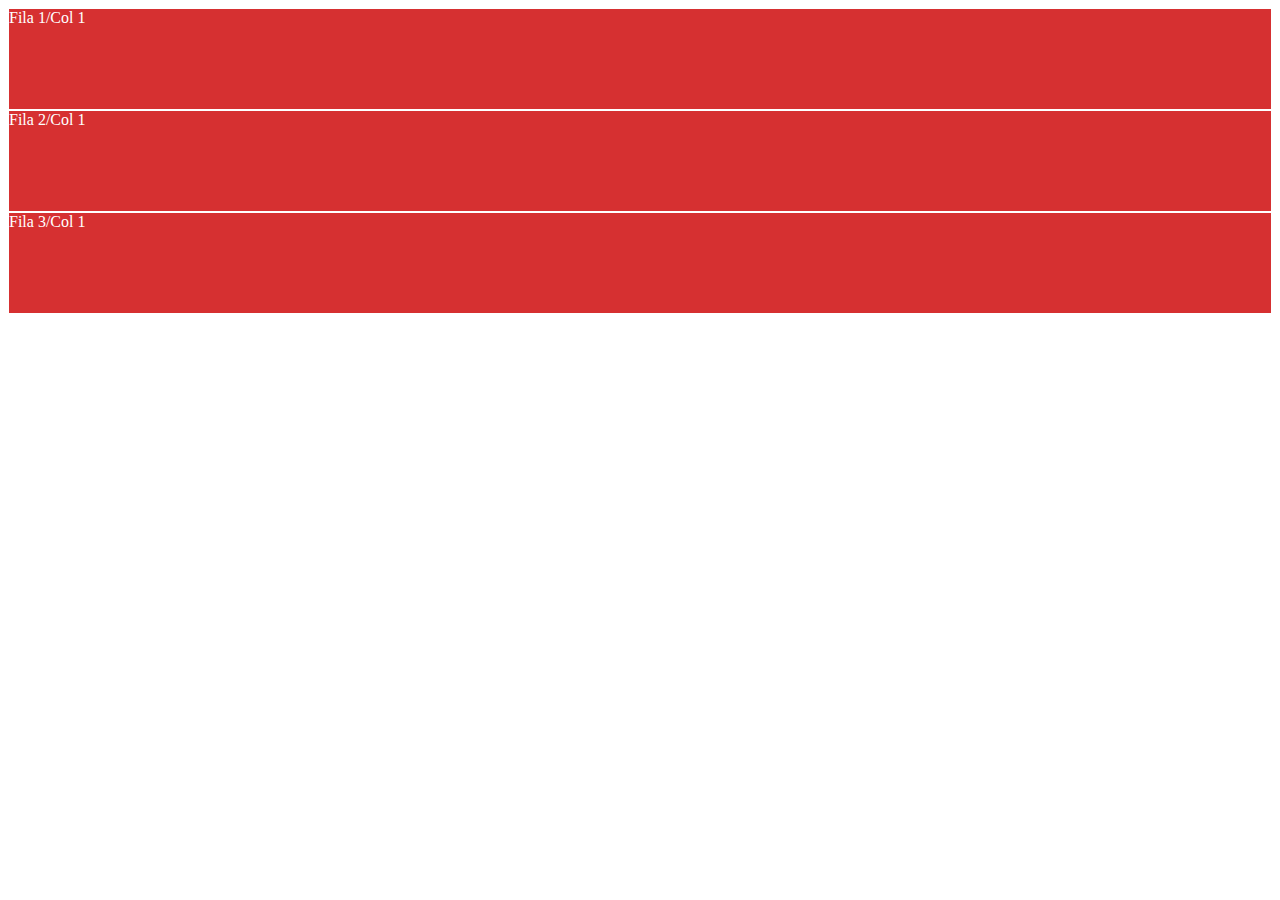
<file: bootstrap-master/reto3.html>
<!doctype html>
<html lang="en">
  <head>
    <!-- Required meta tags -->
    <meta charset="utf-8">
    <meta name="viewport" content="width=device-width, initial-scale=1, shrink-to-fit=no">

    <!-- Bootstrap CSS -->
    <link rel="stylesheet" href="https://stackpath.bootstrapcdn.com/bootstrap/4.1.3/css/bootstrap.min.css" integrity="sha384-MCw98/SFnGE8fJT3GXwEOngsV7Zt27NXFoaoApmYm81iuXoPkFOJwJ8ERdknLPMO" crossorigin="anonymous">
    <style>
      div[class^="col-"] {
        background: #d63031;
        height: 100px;
        border: 1px solid white;
        color: white
      }
    </style>
    <title>Reto 3</title>
  </head>
  <body>
    <div class="container mt-3">
      <div class="row">
        <div class="col-12 col-md-6 offset-md-6">
          Fila 1/Col 1
        </div>
      </div>
      <div class="row">
        <div class="col-8 col-md-8 offset-md-2">
          Fila 2/Col 1
        </div>
      </div>
      <div class="row">
        <div class="col-3 offset-9 col-md-3 offset-md-0">
          Fila 3/Col 1
        </div>
      </div>
    </div>

    <!-- Optional JavaScript -->
    <!-- jQuery first, then Popper.js, then Bootstrap JS -->
    <script src="https://code.jquery.com/jquery-3.3.1.slim.min.js" integrity="sha384-q8i/X+965DzO0rT7abK41JStQIAqVgRVzpbzo5smXKp4YfRvH+8abtTE1Pi6jizo" crossorigin="anonymous"></script>
    <script src="https://cdnjs.cloudflare.com/ajax/libs/popper.js/1.14.3/umd/popper.min.js" integrity="sha384-ZMP7rVo3mIykV+2+9J3UJ46jBk0WLaUAdn689aCwoqbBJiSnjAK/l8WvCWPIPm49" crossorigin="anonymous"></script>
    <script src="https://stackpath.bootstrapcdn.com/bootstrap/4.1.3/js/bootstrap.min.js" integrity="sha384-ChfqqxuZUCnJSK3+MXmPNIyE6ZbWh2IMqE241rYiqJxyMiZ6OW/JmZQ5stwEULTy" crossorigin="anonymous"></script>
  </body>
</html>
</file>
<file: index.css>
.text-platzi{
  color: #97C93E !important;
}
.btn-platzi{
  background-color: #97C93E;
  color: white;
}
.btn-platzi:hover {
  background-color: #82ad36;
}

#header img{
  width: 80px;
}

#main .carousel-inner img{
  max-height: 70vh;
  object-fit: cover;
  filter: grayscale(70%); //Escala de grises
}

#carousel {
  position: relative;
}

#carousel .overlay{
  position: absolute;
  top: 0;
  bottom: 0;
  left: 0;
  right: 0;
  background-color: rgba(0, 0, 0, 0.5);
  color: white;

}

#carousel .overlay .container,
#carousel .overlay .row {
  height: 100%;
}

#place-time {
  background-color: #343a40;
  color: white;
}


#place-time img {
  max-width: 100%;
}

#footer {
  background: linear-gradient(90deg, #1C3643, #273B47 25%, #1E5372);
}
#footer a {
  color:white;
}
</file>
